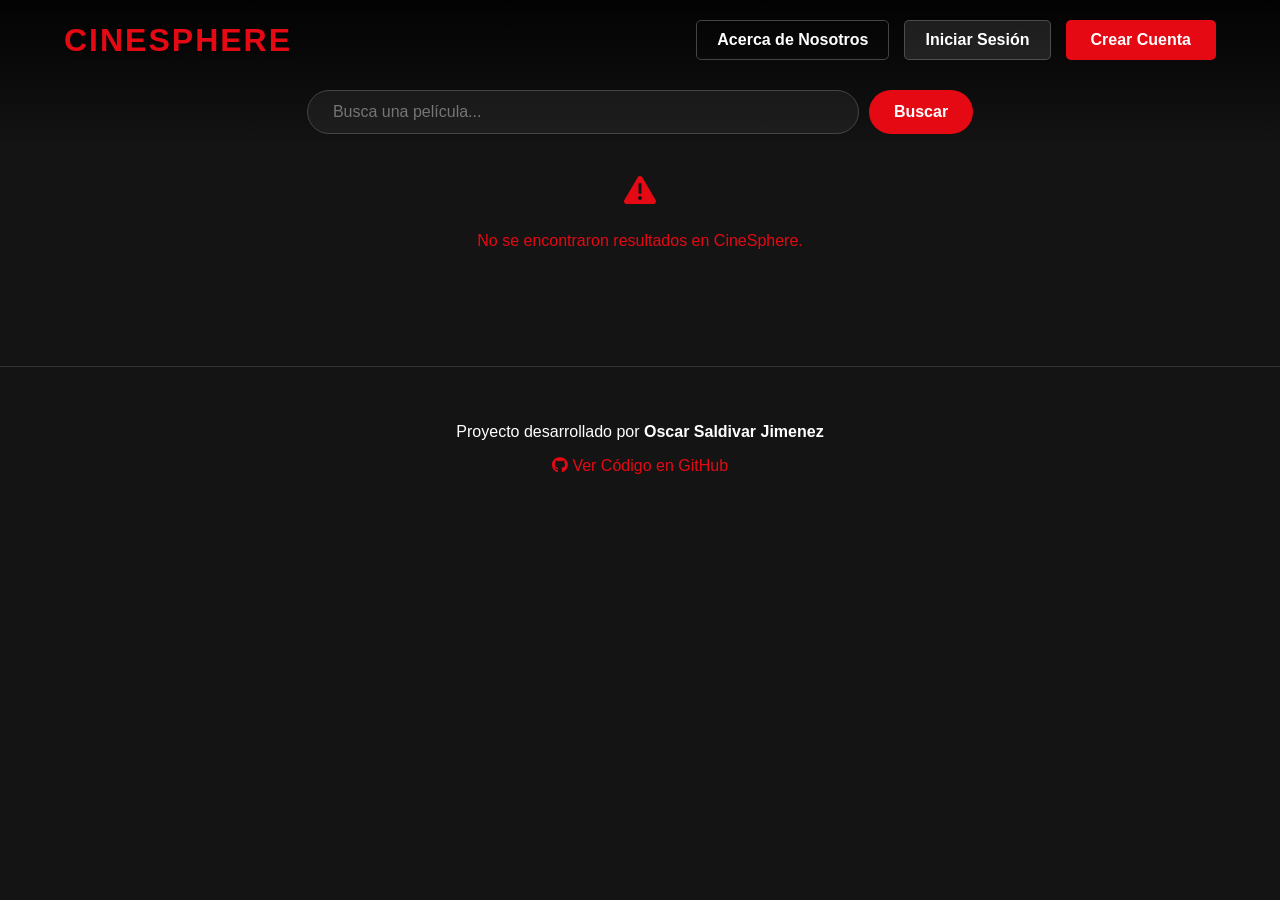
<file: frontend/index.html>
<!DOCTYPE html>
<html lang="es">
<head>
    <meta charset="UTF-8">
    <meta name="viewport" content="width=device-width, initial-scale=1.0">
    <title>CineSphere | Enciclopedia de Cine</title>
    <link rel="stylesheet" href="https://cdnjs.cloudflare.com/ajax/libs/font-awesome/6.0.0/css/all.min.css">
    
    <link rel="stylesheet" href="CSS/Estilos1.css">
    
    <style>
        :root {
            --rojo-cine: #e50914;
            --negro-fondo: #141414;
            --gris-card: #1f1f1f;
            --blanco: #ffffff;
            --texto-gris: #b3b3b3;
            --transicion: all 0.3s ease;
        }

        body {
            margin: 0;
            font-family: 'Segoe UI', Roboto, Helvetica, Arial, sans-serif;
            background-color: var(--negro-fondo);
            color: var(--blanco);
            overflow-x: hidden;
        }

        /* Estilo para el Spinner (Loader) */
        .spinner {
            border: 4px solid rgba(255, 255, 255, 0.1);
            width: 36px;
            height: 36px;
            border-radius: 50%;
            border-left-color: var(--rojo-cine);
            animation: spin 1s ease infinite;
            margin: 0 auto 10px;
        }

        @keyframes spin {
            0% { transform: rotate(0deg); }
            100% { transform: rotate(360deg); }
        }

        /* --- MODALES --- */
        .auth-overlay, .about-overlay, .modal, .register-overlay {
            display: none; 
            position: fixed;
            top: 0; left: 0;
            width: 100%; height: 100%;
            background: rgba(0, 0, 0, 0.9);
            z-index: 2000;
            justify-content: center;
            align-items: center;
            backdrop-filter: blur(5px);
        }

        .about-card, .modal-content, .auth-card {
            background-color: #000;
            padding: 30px;
            border-radius: 15px;
            width: 90%;
            max-width: 600px;
            border: 1px solid var(--rojo-cine);
            position: relative;
        }

        .auth-card { max-width: 380px; text-align: center; }

        .close-modal {
            position: absolute;
            top: 15px; right: 20px;
            font-size: 1.8rem;
            cursor: pointer;
            color: var(--texto-gris);
            z-index: 10;
        }
        .close-modal:hover { color: var(--rojo-cine); }

        /* --- NAVEGACIÓN --- */
        header {
            background: linear-gradient(to bottom, rgba(0,0,0,0.9) 0%, transparent 100%);
            padding: 20px 5%;
        }

        .navbar {
            display: flex;
            justify-content: space-between;
            align-items: center;
            margin-bottom: 30px;
        }

        .logo { color: var(--rojo-cine); font-size: 2rem; font-weight: bold; text-transform: uppercase; letter-spacing: 2px; margin: 0; cursor: pointer; }

        .nav-buttons { display: flex; gap: 15px; }

        .btn-about {
            background: transparent;
            color: var(--blanco);
            border: 1px solid #444;
            padding: 10px 20px;
            border-radius: 5px;
            cursor: pointer;
        }

        .btn-primary {
            background: var(--rojo-cine);
            color: white;
            border: none;
            padding: 10px 25px;
            border-radius: 5px;
            font-weight: bold;
            cursor: pointer;
        }

        /* Estilo secundario para el botón de crear cuenta */
        .btn-secondary {
            background: rgba(255, 255, 255, 0.1);
            color: var(--blanco);
            border: 1px solid rgba(255, 255, 255, 0.2);
            padding: 10px 20px;
            border-radius: 5px;
            font-weight: bold;
            cursor: pointer;
            transition: var(--transicion);
        }
        .btn-secondary:hover {
            background: rgba(255, 255, 255, 0.2);
            border-color: var(--blanco);
        }

        /* --- GRID DE PELÍCULAS --- */
        .grid-container {
            display: grid;
            grid-template-columns: repeat(auto-fill, minmax(220px, 1fr));
            gap: 30px;
            padding: 20px 5%;
        }

        .movie-card {
            background-color: var(--gris-card);
            border-radius: 12px;
            overflow: hidden;
            transition: var(--transicion);
            border: 1px solid #333;
            display: flex;
            flex-direction: column;
        }

        .movie-card:hover { transform: translateY(-10px); border-color: var(--rojo-cine); }
        .movie-card img { width: 100%; height: 320px; object-fit: cover; }

        .movie-info { padding: 15px; text-align: center; flex-grow: 1; }
        .movie-info h3 { font-size: 1rem; margin: 0 0 10px; height: 2.4em; overflow: hidden; }

        .btn-details {
            width: 100%;
            padding: 10px;
            background: transparent;
            color: var(--rojo-cine);
            border: 1px solid var(--rojo-cine);
            border-radius: 5px;
            cursor: pointer;
            font-weight: bold;
            transition: var(--transicion);
        }
        .btn-details:hover { background: var(--rojo-cine); color: white; }

        footer { text-align: center; padding: 40px; border-top: 1px solid #333; margin-top: 40px; }

        /* --- MEDIA QUERIES (RESPONSIVIDAD CELULARES) --- */
        @media (max-width: 768px) {
            .navbar { flex-direction: column; gap: 20px; text-align: center; }
            .logo { font-size: 1.5rem; }
            .nav-buttons { gap: 10px; width: 100%; justify-content: center; flex-wrap: wrap; }
            .btn-about, .btn-primary, .btn-secondary { padding: 8px 15px; font-size: 0.85rem; }

            header div[style*="display: flex"] { flex-direction: column; width: 100%; }
            #searchInput { max-width: 100% !important; margin-bottom: 10px; }
            #searchBtn { width: 100%; border-radius: 10px !important; }

            .grid-container { grid-template-columns: repeat(auto-fill, minmax(140px, 1fr)); gap: 15px; padding: 15px 3%; }
            .movie-card img { height: 210px; }
            .movie-info h3 { font-size: 0.85rem; }
            .btn-details { font-size: 0.8rem; padding: 8px; }

            .about-card, .modal-content, .auth-card { width: 95%; padding: 20px; }
        }
    </style>
</head>
<body>

    <div id="aboutOverlay" class="about-overlay">
        <div class="about-card">
            <span class="close-modal" id="closeAbout">&times;</span>
            <h2 style="color: var(--rojo-cine); margin-bottom: 20px; text-align: center;">¿Qué es CineSphere?</h2>
            <p style="line-height: 1.6; color: #fff;">
                <strong>CineSphere</strong> es una plataforma digital de vanguardia diseñada como la enciclopedia definitiva para el séptimo arte...
            </p>
        </div>
    </div>

    <div id="movieModal" class="modal">
        <div class="modal-content">
            <span class="close-modal" id="closeModal">&times;</span>
            <div id="modalBody"></div>
        </div>
    </div>

    <div id="mainContent">
        <header>
            <nav class="navbar">
                <h1 class="logo" onclick="location.reload()">CineSphere</h1>
                <div class="nav-buttons">
                    <button id="showAboutBtn" class="btn-about">Acerca de Nosotros</button>
                    <button id="showLoginBtn" class="btn-secondary" onclick="window.location.href='Formulario.html'">Iniciar Sesión</button>
                    <button id="showRegisterBtn" class="btn-primary" onclick="window.location.href='Registro.html'">Crear Cuenta</button>
                </div>
            </nav>
            <div style="display: flex; justify-content: center; gap: 10px;">
                <input type="text" id="searchInput" placeholder="Busca una película..." style="width:100%; max-width:500px; padding:12px 25px; border-radius:30px; border:1px solid #444; background:rgba(255,255,255,0.05); color:white; outline:none;">
                <button id="searchBtn" class="btn-primary" style="border-radius:30px;">Buscar</button>
            </div>
        </header>

        <div id="loader" style="display: none; text-align: center; padding: 50px;">
            <div class="spinner"></div>
            <p style="color: var(--blanco);">Conectando con el servidor...</p>
        </div>

        <div id="errorMessage" style="display: none; text-align: center; padding: 20px; color: var(--rojo-cine);">
            <i class="fas fa-exclamation-triangle" style="font-size: 2rem; margin-bottom: 10px;"></i>
            <p></p>
        </div>
        <main id="movieGrid" class="grid-container"></main>

        <footer>
            <p>Proyecto desarrollado por <strong>Oscar Saldivar Jimenez</strong></p>
            <a href="https://github.com/OscarSaldivar10/cine-.git" target="_blank" style="color: var(--rojo-cine); text-decoration: none;">
                <i class="fab fa-github"></i> Ver Código en GitHub
            </a>
        </footer>
    </div>

    <script src="JS/app.js"></script>
    
    <script>
        const aboutOverlay = document.getElementById('aboutOverlay');
        const loginOverlay = document.getElementById('loginOverlay');
        const registerOverlay = document.getElementById('registerOverlay');

        if(document.getElementById('showAboutBtn')) document.getElementById('showAboutBtn').onclick = () => aboutOverlay.style.display = 'flex';
        if(document.getElementById('closeAbout')) document.getElementById('closeAbout').onclick = () => aboutOverlay.style.display = 'none';

        // CAMBIO: Sincronizado para usar la redirección física a Formulario.html limpia
        if(document.getElementById('showLoginBtn')) {
            document.getElementById('showLoginBtn').onclick = () => { 
                if(loginOverlay) {
                    loginOverlay.style.display = 'flex';
                } else {
                    window.location.href = 'Formulario.html';
                }
            };
        }
        if(document.getElementById('closeAuth')) document.getElementById('closeAuth').onclick = () => { if(loginOverlay) loginOverlay.style.display = 'none'; };
    </script>
</body>
</html>
</file>
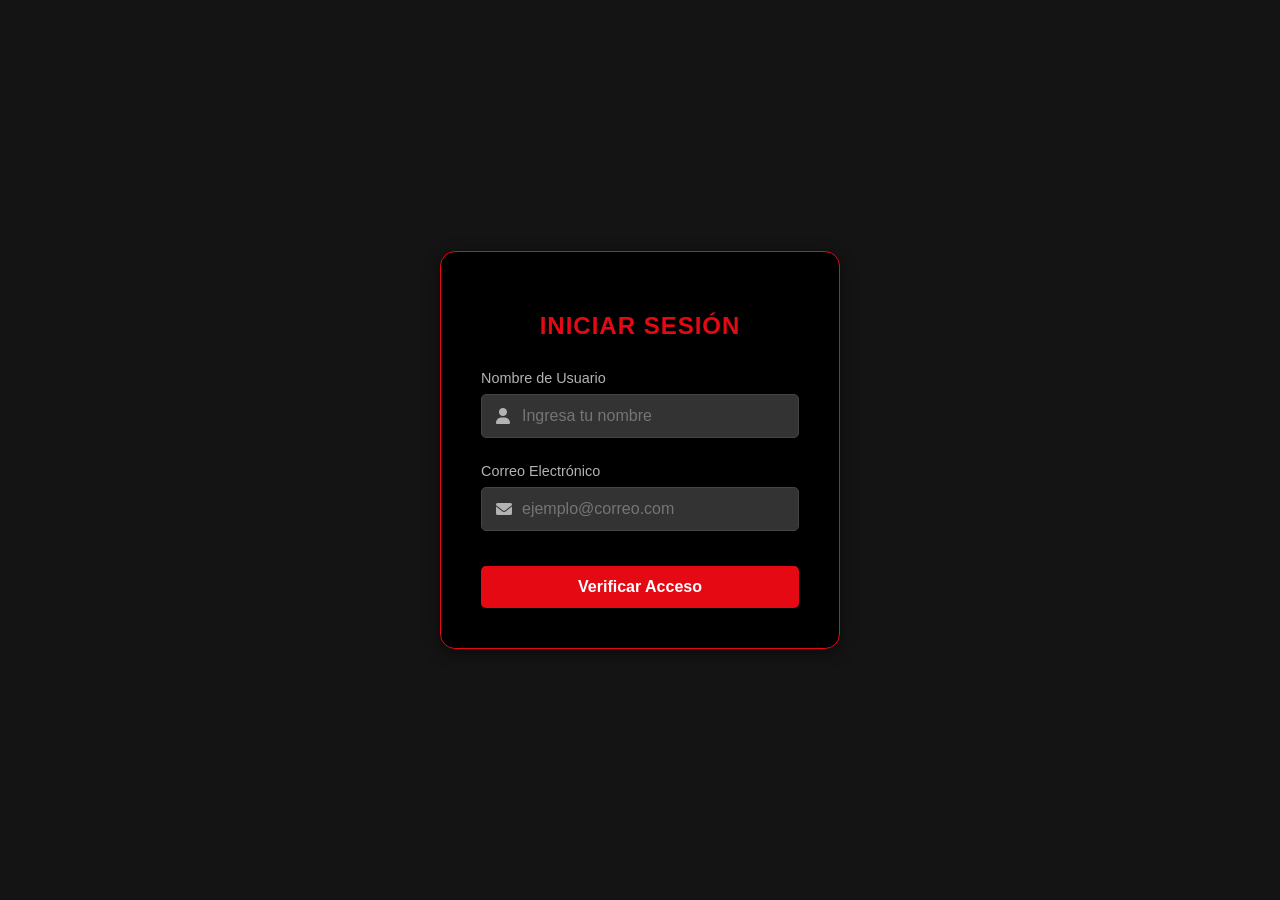
<file: frontend/Formulario.html>
<!DOCTYPE html>
<html lang="es">
<head>
    <meta charset="UTF-8">
    <meta name="viewport" content="width=device-width, initial-scale=1.0">
    <title>CineSphere | Validación de Acceso</title>
    <link rel="stylesheet" href="https://cdnjs.cloudflare.com/ajax/libs/font-awesome/6.0.0/css/all.min.css">
    <link rel="stylesheet" href="CSS/Estilos1.css">
    <style>
        :root {
            --rojo-cine: #e50914;
            --negro-fondo: #141414;
            --gris-card: #1f1f1f;
            --blanco: #ffffff;
            --texto-gris: #b3b3b3;
        }

        body {
            margin: 0;
            font-family: 'Segoe UI', sans-serif;
            background-color: var(--negro-fondo);
            color: var(--blanco);
            display: flex;
            justify-content: center;
            align-items: center;
            min-height: 100vh;
        }

        .login-container {
            background-color: #000000;
            padding: 40px;
            border-radius: 15px;
            width: 100%;
            max-width: 400px;
            border: 1px solid var(--rojo-cine);
            box-shadow: 0 4px 15px rgba(0,0,0,0.5);
            box-sizing: border-box;
        }

        h2 {
            color: var(--rojo-cine);
            text-align: center;
            margin-bottom: 30px;
            text-transform: uppercase;
            letter-spacing: 1px;
        }

        .form-group {
            margin-bottom: 25px;
            position: relative;
        }

        .form-group i {
            position: absolute;
            left: 15px;
            top: 38px;
            color: var(--texto-gris);
        }

        label {
            display: block;
            margin-bottom: 8px;
            color: var(--texto-gris);
            font-size: 0.9rem;
        }

        input {
            width: 100%;
            padding: 12px 15px 12px 40px;
            background: #333;
            border: 1px solid #444;
            border-radius: 5px;
            color: white;
            outline: none;
            box-sizing: border-box;
            transition: border 0.3s;
        }

        input:focus {
            border-color: var(--rojo-cine);
        }

        .btn-login {
            width: 100%;
            padding: 12px;
            background: var(--rojo-cine);
            color: white;
            border: none;
            border-radius: 5px;
            font-weight: bold;
            font-size: 1rem;
            cursor: pointer;
            transition: background 0.3s;
            margin-top: 10px;
        }

        .btn-login:hover {
            background: #b80710;
        }

        .msg {
            text-align: center;
            margin-top: 20px;
            font-size: 0.9rem;
            display: none;
            padding: 10px;
            border-radius: 5px;
        }
    </style>
</head>
<body>

    <div class="login-container">
        <h2>Iniciar Sesión</h2>
        <form id="loginForm">
            <div class="form-group">
                <label>Nombre de Usuario</label>
                <i class="fas fa-user"></i>
                <input type="text" id="nombre" required placeholder="Ingresa tu nombre">
            </div>

            <div class="form-group">
                <label>Correo Electrónico</label>
                <i class="fas fa-envelope"></i>
                <input type="email" id="correo" required placeholder="ejemplo@correo.com">
            </div>

            <button type="submit" class="btn-login">Verificar Acceso</button>
            <div id="responseMsg" class="msg"></div>
        </form>
    </div>

    <script>
        document.getElementById('loginForm').onsubmit = async (e) => {
            e.preventDefault();
            
            const msgDiv = document.getElementById('responseMsg');
            const correoInput = document.getElementById('correo').value.trim();
            const payload = {
                nombre: document.getElementById('nombre').value.trim(),
                correo: correoInput
            };

            // CORREGIDO: Ahora apunta exactamente a tu ID activo de Render (3iqr)
            const API_BASE_URL = window.location.hostname === "127.0.0.1" || window.location.hostname === "localhost"
                ? 'http://127.0.0.1:9090/api'
                : 'https://cinesphere-3iqr.onrender.com/api';

            try {
                const response = await fetch(`${API_BASE_URL}/login`, {
                    method: 'POST',
                    headers: { 'Content-Type': 'application/json' },
                    body: JSON.stringify(payload)
                });

                const data = await response.json();
                msgDiv.style.display = 'block';

                if (response.ok) {
                    msgDiv.style.backgroundColor = 'rgba(46, 204, 113, 0.1)';
                    msgDiv.style.color = '#2ecc71';
                    msgDiv.innerText = "✅ " + data.mensaje;
                    
                    // Guardamos el correo en el almacenamiento local del navegador
                    localStorage.setItem('usuario_sesion_correo', correoInput);
                    
                    setTimeout(() => {
                        window.location.href = 'inicio_de_sesion.html';
                    }, 1500);
                } else {
                    msgDiv.style.backgroundColor = 'rgba(229, 9, 20, 0.1)';
                    msgDiv.style.color = '#e50914';
                    msgDiv.innerText = "❌ " + (data.detail || data.mensaje || "Credenciales incorrectas.");
                }
            } catch (error) {
                msgDiv.style.display = 'block';
                msgDiv.style.backgroundColor = 'rgba(229, 9, 20, 0.1)';
                msgDiv.style.color = '#e50914';
                msgDiv.innerText = "❌ Error en el sistema al conectar con el backend.";
            }
        };
    </script>
</body>
</html>
</file>
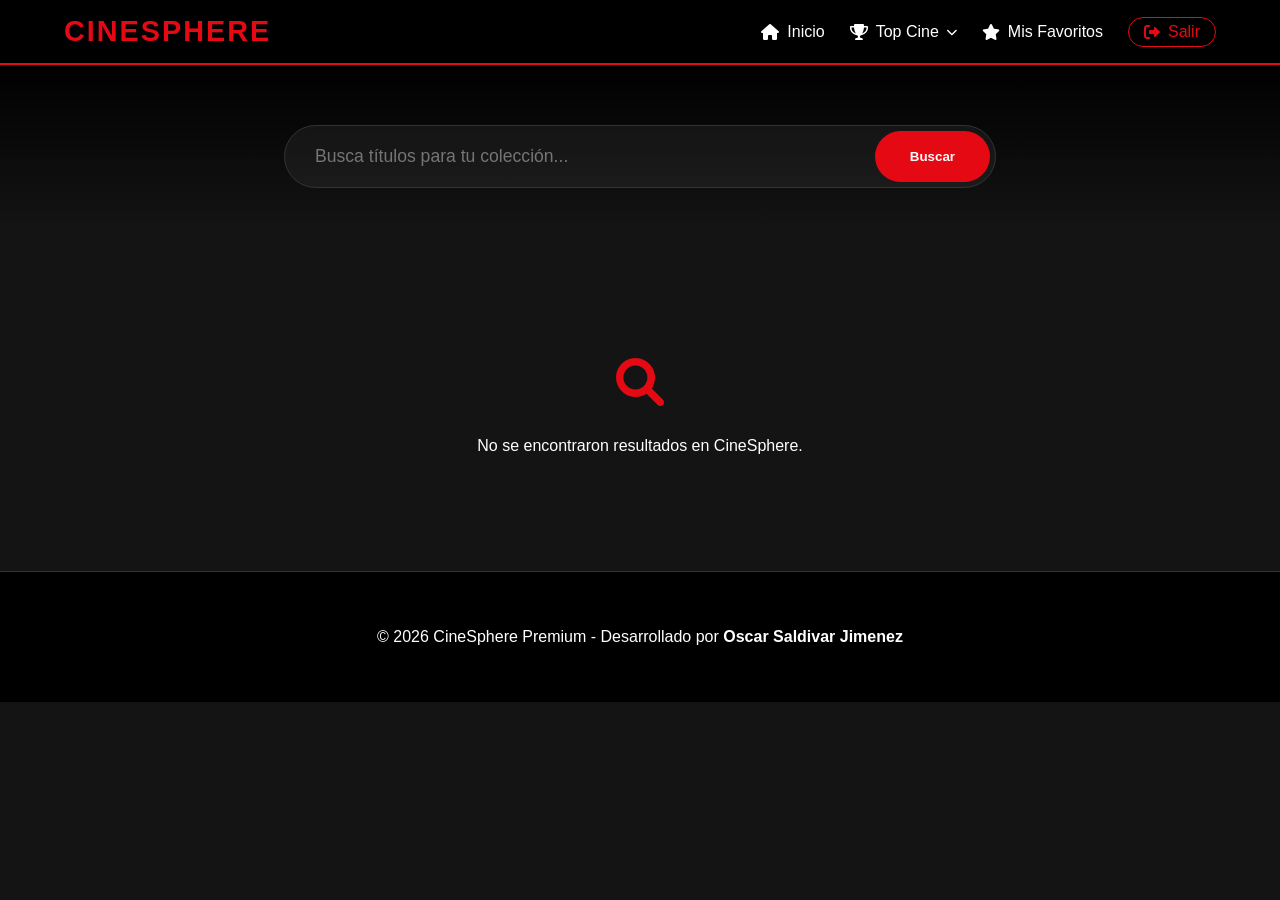
<file: frontend/inicio_de_sesion.html>
<!DOCTYPE html>
<html lang="es">
<head>
    <meta charset="UTF-8">
    <meta name="viewport" content="width=device-width, initial-scale=1.0">
    <title>CineSphere | Panel de Usuario</title>
    <link rel="stylesheet" href="https://cdnjs.cloudflare.com/ajax/libs/font-awesome/6.0.0/css/all.min.css">
    
    <style>
        /* --- VARIABLES --- */
        :root {
            --rojo-cine: #e50914;
            --negro-fondo: #141414;
            --gris-card: #1f1f1f;
            --blanco: #ffffff;
            --texto-gris: #b3b3b3;
            --transicion: all 0.3s ease;
        }

        body {
            margin: 0;
            font-family: 'Segoe UI', Roboto, Helvetica, Arial, sans-serif;
            background-color: var(--negro-fondo);
            color: var(--blanco);
            overflow-x: hidden;
        }

        /* --- NAVEGACIÓN --- */
        header {
            background: #000;
            padding: 15px 5%;
            position: sticky;
            top: 0;
            z-index: 1000;
            border-bottom: 2px solid var(--rojo-cine);
        }

        .navbar { display: flex; justify-content: space-between; align-items: center; }
        .logo { color: var(--rojo-cine); font-size: 1.8rem; font-weight: bold; text-decoration: none; text-transform: uppercase; letter-spacing: 2px; }
        
        .user-menu { display: flex; gap: 25px; list-style: none; margin: 0; padding: 0; align-items: center; }
        .user-menu li a { color: var(--blanco); text-decoration: none; font-weight: 500; transition: var(--transicion); display: flex; align-items: center; gap: 8px; cursor: pointer; }
        .user-menu li a:hover { color: var(--rojo-cine); }

        /* --- DROPDOWN INTERNO DE TOP CINE --- */
        .dropdown { position: relative; display: inline-block; }
        .dropdown-content {
            display: none;
            position: absolute;
            background-color: #1a1a1a;
            min-width: 220px;
            box-shadow: 0px 8px 16px 0px rgba(0,0,0,0.5);
            z-index: 1050;
            border-radius: 8px;
            border: 1px solid #333;
            top: 100%;
            left: 0;
            padding: 10px 0;
        }
        .dropdown-content a {
            color: white !important;
            padding: 12px 16px;
            text-decoration: none;
            display: block;
            font-size: 0.9rem;
            font-weight: normal !important;
            transition: var(--transicion);
            cursor: pointer;
        }
        .dropdown-content a:hover { background-color: var(--rojo-cine); color: white !important; }
        .dropdown:hover .dropdown-content { display: block; }
        .dropdown:hover > a { color: var(--rojo-cine); }

        .btn-logout { 
            color: var(--rojo-cine) !important; 
            border: 1px solid var(--rojo-cine); 
            padding: 5px 15px; 
            border-radius: 20px; 
        }
        .btn-logout:hover { background: var(--rojo-cine); color: white !important; }

        /* --- BUSCADOR --- */
        .search-section { padding: 60px 5% 40px; text-align: center; background: linear-gradient(to bottom, #000 0%, var(--negro-fondo) 100%); }
        .search-box { display: flex; justify-content: center; max-width: 700px; margin: 0 auto; background: rgba(255, 255, 255, 0.05); padding: 5px; border-radius: 40px; border: 1px solid #333; }
        #searchInput { flex: 1; padding: 15px 25px; border: none; background: transparent; color: white; outline: none; font-size: 1.1rem; }
        #searchBtn { padding: 15px 35px; background: var(--rojo-cine); color: white; border: none; border-radius: 40px; font-weight: bold; cursor: pointer; transition: var(--transicion); }
        #searchBtn:hover { background: #b20710; transform: scale(1.05); }

        /* --- GRID Y CARDS --- */
        .grid-container { display: grid; grid-template-columns: repeat(auto-fill, minmax(220px, 1fr)); gap: 30px; padding: 40px 5%; }

        .movie-card {
            background-color: var(--gris-card);
            border-radius: 12px;
            overflow: hidden;
            position: relative;
            transition: var(--transicion);
            border: 1px solid #333;
        }
        .movie-card:hover { transform: translateY(-10px); border-color: var(--rojo-cine); box-shadow: 0 10px 20px rgba(0,0,0,0.5); }
        .movie-card img { width: 100%; height: 320px; object-fit: cover; }

        .movie-info { padding: 15px; text-align: center; }
        .movie-info h3 { margin: 0 0 10px; font-size: 1rem; height: 2.4em; overflow: hidden; }
        
        .btn-details {
            width: 100%;
            padding: 10px;
            background: transparent;
            color: var(--rojo-cine);
            border: 1px solid var(--rojo-cine);
            border-radius: 5px;
            cursor: pointer;
            font-weight: bold;
            transition: var(--transicion);
        }
        .btn-details:hover { background: var(--rojo-cine); color: white; }

        /* --- MODAL DE DETALLES --- */
        .modal {
            display: none;
            position: fixed;
            z-index: 3000;
            top: 0; left: 0;
            width: 100%; height: 100%;
            background: rgba(0,0,0,0.85);
            justify-content: center;
            align-items: center;
            backdrop-filter: blur(5px);
        }

        .modal-content {
            background: var(--gris-card);
            padding: 30px;
            border-radius: 15px;
            max-width: 800px;
            width: 90%;
            max-height: 90vh;
            overflow-y: auto;
            position: relative;
            border: 1px solid var(--rojo-cine);
        }

        .close-modal { position: absolute; top: 15px; right: 20px; font-size: 2rem; cursor: pointer; color: var(--blanco); }
        .close-modal:hover { color: var(--rojo-cine); }

        /* --- LOADER --- */
        @keyframes spin { to { transform: rotate(360deg); } }
        .spinner { border: 4px solid rgba(255,255,255,0.1); border-left-color: var(--rojo-cine); width: 45px; height: 45px; border-radius: 50%; animation: spin 1s linear infinite; margin: 20px auto; }
        
        /* Mensaje de Error */
        #errorMessage { text-align: center; padding: 50px; display: none; }

        /* --- MEDIA QUERIES --- */
        @media (max-width: 768px) {
            .navbar { flex-direction: column; gap: 15px; text-align: center; }
            .user-menu { gap: 15px; flex-wrap: wrap; justify-content: center; }
            .logo { font-size: 1.5rem; }
            .search-section { padding: 30px 5%; }
            .grid-container { grid-template-columns: repeat(auto-fill, minmax(150px, 1fr)); gap: 15px; }
        }
    </style>
</head>
<body>

    <header>
        <nav class="navbar">
            <a href="#" class="logo" id="logoLink">CineSphere</a>
            <ul class="user-menu">
                <li><a href="inicio_de_sesion.html"><i class="fas fa-home"></i> Inicio</a></li>
                
                <li class="dropdown">
                    <a id="viewTopMovies"><i class="fas fa-trophy"></i> Top Cine <i class="fas fa-chevron-down" style="font-size: 0.7rem;"></i></a>
                    <div class="dropdown-content">
                        <a onclick="cargarFiltroEspecial('mejores')"><i class="fas fa-heart" style="color: #2ecc71; margin-right: 8px;"></i> Las 5 Mejores de 2026</a>
                        <a onclick="cargarFiltroEspecial('menos_vistas')"><i class="fas fa-eye-slash" style="color: #f1c40f; margin-right: 8px;"></i> Las 5 Menos Vistas de 2026</a>
                    </div>
                </li>
                
                <li><a href="#" id="viewFavorites"><i class="fas fa-star"></i> Mis Favoritos</a></li>
                <li><a href="index.html" class="btn-logout" onclick="localStorage.clear();"><i class="fas fa-sign-out-alt"></i> Salir</a></li>
            </ul>
        </nav>
    </header>

    <section class="search-section">
        <div class="search-box">
            <input type="text" id="searchInput" placeholder="Busca títulos para tu colección...">
            <button id="searchBtn">Buscar</button>
        </div>
    </section>

    <div id="loader" style="display: none;">
        <div class="spinner"></div>
        <p style="text-align: center; color: var(--blanco);">Cargando catálogo premium...</p>
    </div>

    <main id="movieGrid" class="grid-container"></main>

    <div id="errorMessage">
        <i class="fas fa-search fa-3x" style="color: var(--rojo-cine); margin-bottom: 15px;"></i>
        <p>No se encontraron películas.</p> 
    </div>

    <div id="movieModal" class="modal">
        <div class="modal-content">
            <span class="close-modal" id="closeModal">&times;</span>
            <div id="modalBody"></div>
        </div>
    </div>

    <footer style="text-align: center; padding: 40px; background: #000; border-top: 1px solid #333; margin-top: 50px;">
        <p>© 2026 CineSphere Premium - Desarrollado por <strong>Oscar Saldivar Jimenez</strong></p>
    </footer>

    <script src="JS/app.js"></script>

    <script>
        async function cargarFiltroEspecial(tipo) {
            if (typeof getMovies === 'function' && typeof showMovies === 'function') {
                const endpoint = `/peliculas?top_type=${tipo}`;
                const movies = await getMovies(endpoint);
                showMovies(movies);
            } else {
                console.error("Las funciones principales de inyección aún no cargan.");
            }
        }
    </script>
</body>
</html>
</file>
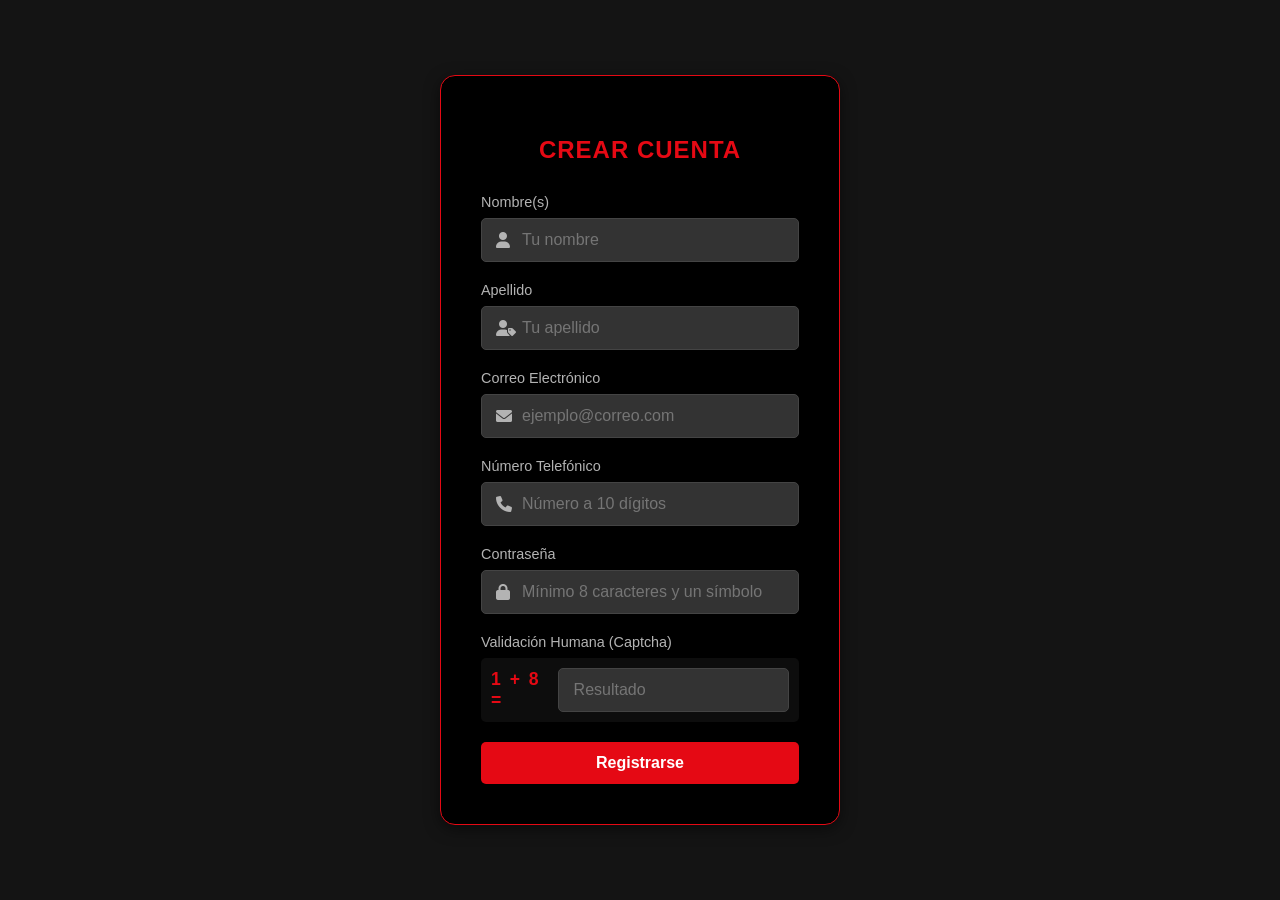
<file: frontend/Registro.html>
<!DOCTYPE html>
<html lang="es">
<head>
    <meta charset="UTF-8">
    <meta name="viewport" content="width=device-width, initial-scale=1.0">
    <title>CineSphere | Registro de Usuario</title>
    <link rel="stylesheet" href="https://cdnjs.cloudflare.com/ajax/libs/font-awesome/6.0.0/css/all.min.css">
    <link rel="stylesheet" href="CSS/Estilos1.css">
    <style>
        :root {
            --rojo-cine: #e50914;
            --negro-fondo: #141414;
            --gris-card: #1f1f1f;
            --blanco: #ffffff;
            --texto-gris: #b3b3b3;
        }

        body {
            margin: 0;
            font-family: 'Segoe UI', sans-serif;
            background-color: var(--negro-fondo);
            color: var(--blanco);
            display: flex;
            justify-content: center;
            align-items: center;
            min-height: 100vh;
        }

        .register-container {
            background-color: #000000;
            padding: 40px;
            border-radius: 15px;
            width: 100%;
            max-width: 400px;
            border: 1px solid var(--rojo-cine);
            box-shadow: 0 4px 15px rgba(0,0,0,0.5);
            box-sizing: border-box;
        }

        h2 {
            color: var(--rojo-cine);
            text-align: center;
            margin-bottom: 30px;
            text-transform: uppercase;
            letter-spacing: 1px;
        }

        .form-group {
            margin-bottom: 20px;
            position: relative;
        }

        .form-group i {
            position: absolute;
            left: 15px;
            top: 38px;
            color: var(--texto-gris);
        }

        label {
            display: block;
            margin-bottom: 8px;
            color: var(--texto-gris);
            font-size: 0.9rem;
        }

        input {
            width: 100%;
            padding: 12px 15px 12px 40px;
            background: #333;
            border: 1px solid #444;
            border-radius: 5px;
            color: white;
            outline: none;
            box-sizing: border-box;
            transition: border 0.3s;
        }

        input:focus {
            border-color: var(--rojo-cine);
        }

        .captcha-box {
            display: flex;
            align-items: center;
            gap: 15px;
            background: rgba(255,255,255,0.05);
            padding: 10px;
            border-radius: 5px;
            margin-bottom: 10px;
        }

        #captchaQuestion {
            font-weight: bold;
            color: var(--rojo-cine);
            letter-spacing: 2px;
            font-size: 1.1rem;
        }

        .btn-register {
            width: 100%;
            padding: 12px;
            background: var(--rojo-cine);
            color: white;
            border: none;
            border-radius: 5px;
            font-weight: bold;
            font-size: 1rem;
            cursor: pointer;
            transition: background 0.3s;
            margin-top: 10px;
        }

        .btn-register:hover {
            background: #b80710;
        }

        .msg {
            text-align: center;
            margin-top: 15px;
            font-size: 0.9rem;
            display: none;
        }
    </style>
</head>
<body>

    <div class="register-container">
        <h2>Crear Cuenta</h2>
        <form id="registerForm">
            <div class="form-group">
                <label>Nombre(s)</label>
                <i class="fas fa-user"></i>
                <input type="text" id="nombre" required placeholder="Tu nombre">
            </div>

            <div class="form-group">
                <label>Apellido</label>
                <i class="fas fa-user-tag"></i>
                <input type="text" id="apellido" required placeholder="Tu apellido">
            </div>

            <div class="form-group">
                <label>Correo Electrónico</label>
                <i class="fas fa-envelope"></i>
                <input type="email" id="correo" required placeholder="ejemplo@correo.com">
            </div>

            <div class="form-group">
                <label>Número Telefónico</label>
                <i class="fas fa-phone"></i>
                <input type="tel" id="telefono" required placeholder="Número a 10 dígitos" pattern="[0-9]{10}">
            </div>

            <div class="form-group">
                <label>Contraseña</label>
                <i class="fas fa-lock"></i>
                <input type="password" id="contrasena" required placeholder="Mínimo 8 caracteres y un símbolo" pattern="(?=.*[!@#$%^&*(),.? :{}|<>]).{8,}">
            </div>

            <label>Validación Humana (Captcha)</label>
            <div class="captcha-box">
                <span id="captchaQuestion"></span>
                <input type="number" id="captchaAnswer" required placeholder="Resultado" style="padding-left: 15px;">
            </div>

            <button type="submit" class="btn-register">Registrarse</button>
            <div id="responseMsg" class="msg"></div>
        </form>
    </div>

    <script>
        let num1 = Math.floor(Math.random() * 10) + 1;
        let num2 = Math.floor(Math.random() * 10) + 1;
        let captchaResult = num1 + num2;
        document.getElementById('captchaQuestion').innerText = `${num1} + ${num2} =`;

        document.getElementById('registerForm').onsubmit = async (e) => {
            e.preventDefault();
            
            const msgDiv = document.getElementById('responseMsg');
            const userCaptcha = parseInt(document.getElementById('captchaAnswer').value);

            if (userCaptcha !== captchaResult) {
                msgDiv.style.display = 'block';
                msgDiv.style.color = '#e50914';
                msgDiv.innerText = "❌ Captcha incorrecto. Inténtalo de nuevo.";
                return;
            }

            const payload = {
                nombre: document.getElementById('nombre').value.trim(),
                apellido: document.getElementById('apellido').value.trim(),
                correo: document.getElementById('correo').value.trim(),
                telefono: document.getElementById('telefono').value.trim(),
                contrasena: document.getElementById('contrasena').value
            };

            const API_BASE_URL = window.location.hostname === "127.0.0.1" || window.location.hostname === "localhost"
                ? 'http://127.0.0.1:9090/api'
                : 'https://cinesphere-3iqr.onrender.com/api';

            try {
                const response = await fetch(`${API_BASE_URL}/registro`, {
                    method: 'POST',
                    headers: { 'Content-Type': 'application/json' },
                    body: JSON.stringify(payload)
                });

                const data = await response.json();
                msgDiv.style.display = 'block';

                if (response.ok) {
                    msgDiv.style.color = '#2ecc71';
                    msgDiv.innerText = "✅ " + data.mensaje;
                    document.getElementById('registerForm').reset();
                    
                    setTimeout(() => { window.location.href = 'index.html'; }, 2000);
                } else {
                    msgDiv.style.color = '#e50914';
                    msgDiv.innerText = "❌ " + (data.detail || "Error al procesar el registro.");
                }
            } catch (error) {
                msgDiv.style.display = 'block';
                msgDiv.style.color = '#e50914';
                msgDiv.innerText = "❌ Error al conectar con el servidor.";
            }
        };
    </script>
</body>
</html>
</file>
<file: frontend/CSS/Estilos1.css>
/* 1. Configuración General */
:root {
    --primary-color: #e50914; /* Rojo Cine */
    --bg-color: #0f0f0f;      /* Fondo casi negro */
    --card-bg: #1f1f1f;       /* Fondo de tarjeta */
    --text-color: #ffffff;
    --accent-color: #f5c518;  /* Dorado tipo IMDb */
}

body {
    margin: 0;
    font-family: 'Segoe UI', Tahoma, Geneva, Verdana, sans-serif;
    background-color: var(--bg-color);
    color: var(--text-color);
    overflow-x: hidden;
}

/* 2. Header y Buscador */
header {
    padding: 3rem 2rem;
    text-align: center;
    background: linear-gradient(to bottom, #1a1a1a, var(--bg-color));
}

h1 {
    color: var(--primary-color);
    font-size: 3.5rem;
    margin-bottom: 0.5rem;
    text-transform: uppercase;
    letter-spacing: 3px;
    text-shadow: 2px 2px 4px rgba(0,0,0,0.5);
}

.search-container {
    display: flex;
    justify-content: center;
    gap: 15px;
    flex-wrap: wrap;
    margin-top: 20px;
}

input, select, button {
    padding: 12px 25px;
    border-radius: 25px;
    border: none;
    outline: none;
    font-size: 1rem;
}

input {
    width: 350px;
    background: #2a2a2a;
    color: white;
    border: 1px solid transparent;
    transition: border 0.3s;
}

input:focus {
    border: 1px solid var(--primary-color);
}

button {
    background-color: var(--primary-color);
    color: white;
    font-weight: bold;
    cursor: pointer;
    transition: all 0.3s ease;
}

button:hover {
    background-color: #b20710;
    transform: scale(1.05);
    box-shadow: 0 0 15px rgba(229, 9, 20, 0.4);
}

/* 3. Grid de Películas - ¡Aquí se mostrará tu catálogo! */
.grid-container {
    display: grid;
    grid-template-columns: repeat(auto-fill, minmax(220px, 1fr));
    gap: 30px;
    padding: 40px;
    max-width: 1400px;
    margin: 0 auto;
}

.movie-card {
    background-color: var(--card-bg);
    border-radius: 12px;
    overflow: hidden;
    position: relative;
    transition: transform 0.4s cubic-bezier(0.175, 0.885, 0.32, 1.275);
    box-shadow: 0 10px 20px rgba(0,0,0,0.4);
}

.movie-card:hover {
    transform: scale(1.05);
    z-index: 10;
}

.movie-card img {
    width: 100%;
    height: 330px;
    object-fit: cover;
    background: #333; /* Color de carga */
}

.movie-info {
    padding: 15px;
    background: linear-gradient(to top, #111, var(--card-bg));
}

.movie-info h3 {
    margin: 0 0 8px 0;
    font-size: 1.1rem;
    white-space: nowrap;
    overflow: hidden;
    text-overflow: ellipsis;
}

.movie-info span {
    color: var(--accent-color);
    font-weight: bold;
}

/* 4. Ventana Modal */
.modal {
    display: none; 
    position: fixed;
    z-index: 1000;
    left: 0;
    top: 0;
    width: 100%;
    height: 100%;
    background-color: rgba(0,0,0,0.95);
    backdrop-filter: blur(5px);
}

.modal-content {
    position: relative;
    margin: 2% auto;
    width: 90%;
    max-width: 1000px;
    aspect-ratio: 16/9;
}

.close {
    position: absolute;
    right: -40px;
    top: -40px;
    color: #fff;
    font-size: 40px;
    cursor: pointer;
}

/* 5. Responsive */
@media (max-width: 768px) {
    h1 { font-size: 2.5rem; }
    input { width: 100%; }
    .grid-container { padding: 20px; gap: 15px; }
    .movie-card img { height: 250px; }
}
</file>
